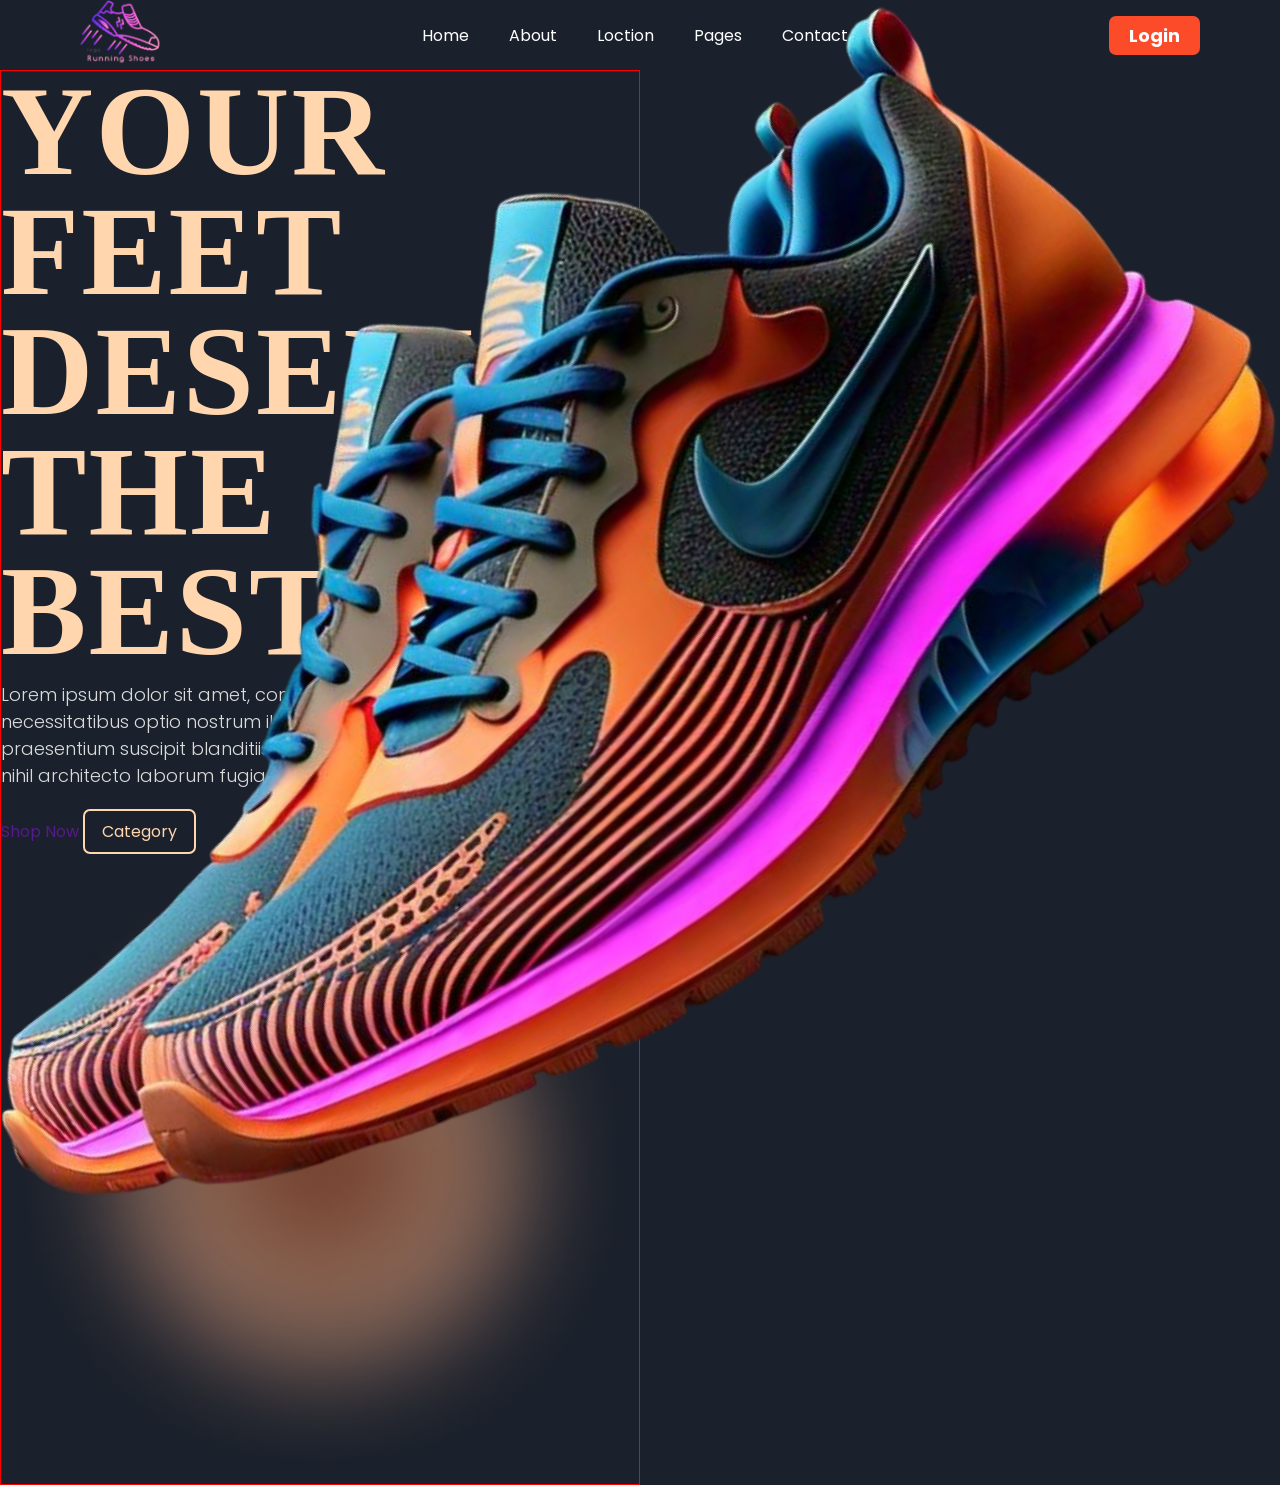
<file: index.html>
<!DOCTYPE html>
<html lang="en">

<head>
    <meta charset="UTF-8">
    <meta name="viewport" content="width=device-width, initial-scale=1.0">
    <link rel="stylesheet" href="./css/main.css">
    <title>SHOE SHOP</title>
</head>

<body>
    <header>
        <a href="./index.html" class="logo">
            <img src="./assets/logo.png" alt="shoe logo">
        </a>
        <nav>
            <ul>
                <li><a href="" class="nav-link">Home</a></li>
                <li><a href="" class="nav-link">About</a></li>
                <li><a href="" class="nav-link">Loction</a></li>
                <li><a href="" class="nav-link">Pages</a></li>
                <li><a href="" class="nav-link">Contact</a></li>
            </ul>
        </nav>
        <div class="nav-btn">
                <a href="" class="login-btn">
                    Login
                </a>
            </div>
    </header>
    <main>
        <section class="hero-section">
            <div class="left-hero">
                <h1 class="hero-tile"> Your feet deserve the best</h1>
                <p class="hero-content">Lorem ipsum dolor sit amet, consectetur adipisicing elit. Modi necessitatibus
                    optio nostrum illum, quibusdam aspernatur praesentium suscipit blanditiis aliquam nesciunt ullam,
                    fugit tempora nihil architecto laborum fugiat tempore placeat porro.</p>
                <div class="hero-links">
                    <a href="" class="hero-link-btn">Shop Now</a>
                    <a href="" class="hero-link-btn">Category</a>
                </div>
                <div>
                </div class="right-hero">
                <img src="./assets/bg-effact.png" alt="backgroud" class="bg-offset">
                <img src="./assets/shoes-img.png" alt="shoe" class="shoes-photo">
            </div>
        </section>
    </main>
</body>

</html>
</file>
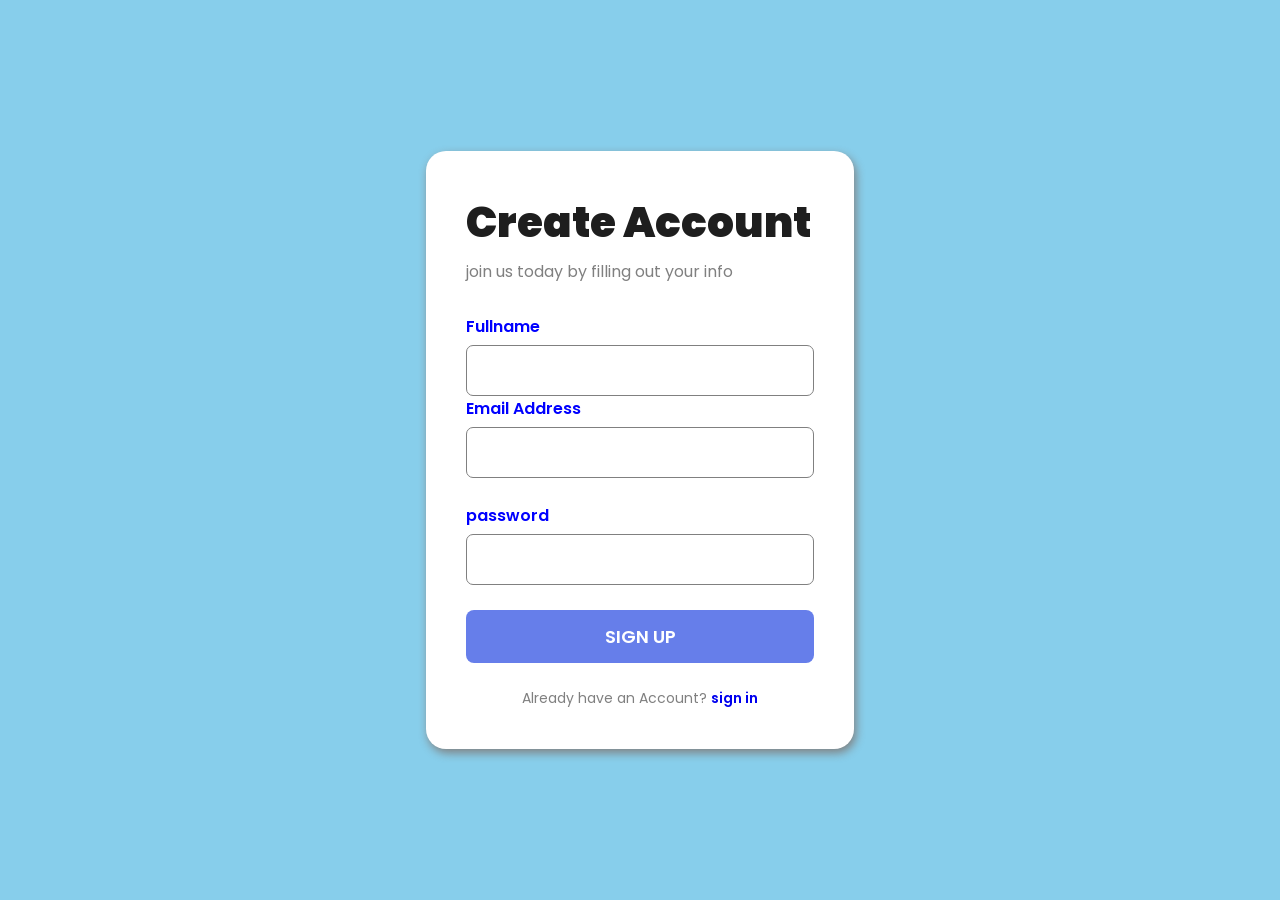
<file: signup.html>
<!DOCTYPE html>
<html lang="en">

<head>
    <meta charset="UTF-8">
    <meta name="viewport" content="width=device-width, initial-scale=1.0">
    <link rel="stylesheet" href="style.css">
    <title>sign up</title>
</head>

<body>
    <main>
        <div class="form-container" id="form-box">
            <h1>Create Account</h1>
            <p class="subtitle">join us today by filling out your info</p>
            <form action="">
                <div class="input-group">
                    <label for="Firstname">Fullname</label>
                    <input type="text" name="signup-firstname" id="Firstname">
                    <div>
                    </div class="input-group">
                    <label for="email">Email Address</label>
                    <input type="email" name="email" id="email">
                </div>
                <div class="input-group">
                    <label for="password">password</label>
                    <input type="password" name="signup-password" id="password">
                </div>
                <button type="submit" class="signup-btn">sign up</button>
            </form>
            <p class="switch-text">Already have an Account?
                <a href="./signin.html" class="switch-link">sign in</a>
            </p>
        </div>
    </main>
</body>

</html>
</file>
<file: css/main.css>
@import url('https://fonts.googleapis.com/css2?family=Ga+Maamli&family=Poppins:ital,wght@0,100;0,200;0,300;0,400;0,500;0,600;0,700;0,800;0,900;1,100;1,200;1,300;1,400;1,500;1,600;1,700;1,800;1,900&display=swap');


* {
    margin: 0;
    padding: 0;
    box-sizing: border-box;
    font-family: "poppins", sans-serif;
}

body {
    width: 100%;
    height: 100vh;
    background-color: #1b212c;

}

a {
    text-decoration: none;
    cursor: pointer;
}

nav ul {
    display: flex;
    list-style: none;
}

nav ul li {
    display: inline-block;
    margin: 0 20px;
}

.logo {
    width: 80px;
    display: block;
}

.logo img {
    width: 100%;
}

nav ul li a {
    color: white;
    font-size: 16px;
}

nav ul li a:hover {
    color: #fb4b29;
}

.nav-btn .login-btn {
    background-color: #fb4b29;
    color: white;
    padding: 7px 20px;
    border-radius: 7px;
    cursor: pointer;
    font-size: 18px;
    font-weight: bold;
}

.nav-btn .login-btn:hover {
    background-color: transparent;
    color: #fb4b29;
    border: 1px solid #fb4b29;
}

header {
    height: 70px;
    display: flex;
    justify-content: space-between;
    padding: 0px 80px;
    align-items: center;
}

.hero-section .left-hero {
    width: 50%;
    border: 1px solid red;
}

.hero-section .right-hero {
    width: 50%;
    border: 1px solid blue;
     position: relative;
}

.hero-section {
    display: flex;
}

.left-hero h1 {
    color: #ffd6ae;
    font-size: 8rem;
    font-family: Ga maamli sans-serif;
    text-transform: uppercase;
    word-spacing: 4px;
    letter-spacing: 2px;
    line-height: 120px;
}

.left-hero p {
    font-size: 18px;
    font-weight: 300;
    color: #dbdbdb;
    margin: 10px 0px 30px 0px;
}

.hero-link {
    display: flex;
    gap: 30px;

}

.hero-link .hero-link-btn:first-child {
    background-color: #fb4b29;
    padding: 9px 17px;
    border-radius: 7px;
    color: white;
    cursor: pointer;
}

.hero-link-btn:last-child {
    background-color: transparent;
    padding: 9px 17px;
    border-radius: 7px;
    color: #ffd6ae;
    cursor: pointer;
    border: 2px solid #ffd6ae;
}

.bg-offset {
    width: 100%;
}

.shoes-photo {
    width: 100%;
    position: absolute;
    top: 5px;
    left: 0;
}
</file>
<file: style.css>
@import url('https://fonts.googleapis.com/css2?family=Poppins:ital,wght@0,100;0,200;0,300;0,400;0,500;0,600;0,700;0,800;0,900;1,100;1,200;1,300;1,400;1,500;1,600;1,700;1,800;1,900&display=swap');

*{
    margin: 0;
    padding: 0;
    box-sizing: border-box;
font-family: "poppins", sans-serif;
}

body {
background-color: skyblue;
display: flex;
justify-content: center;
align-items: center;
min-height: 100vh;
}

#form-box {
/*border: 1px solid  black; */
background-color: white;
width: 100%;
max-width: 500px;
border-radius: 20px;
padding: 40px;
box-shadow: 2px 4px 10px gray;
}

h1{
color: #1e1e1e;
font-size: 42px;
font-weight: 900;
margin-bottom: 5px;
}

.subtitle {
    color: gray;
    margin-bottom: 30px;
}
.input-group {
    /* border: 1px solid red; */
margin-bottom: 25px;
}

.input-group label {
    display: block;
    font-size: 16px;
    color: blue;
    font-weight: 600;
    margin-bottom: 6px;
}

.input-group input {
    width: 100%;
    padding: 12px 15px;
    border-radius: 7px;
    outline: none;
    font-size: 16px;
    border: 1px solid gray;
}

.signup-btn {
    width: 100%;
    padding: 13px;
    background-color: #667eea;
    border: none;
    border-radius: 8px;
    color: white;
    text-transform: uppercase;
    font-size: 18px;
    font-weight: 600;
    cursor: pointer;
}

.signup-btn:hover {
    background-color: #5a6fd6;
}

.switch-text {
    text-align: center;
    margin-top: 25px;
    font-size: 14px;
    color: gray
}

.switch-link {
    text-decoration: none;
    font-weight: 600;
    cursor: pointer;
}

.switch-link:hover {
    text-decoration: underline;
    color: navy;
}
</file>
